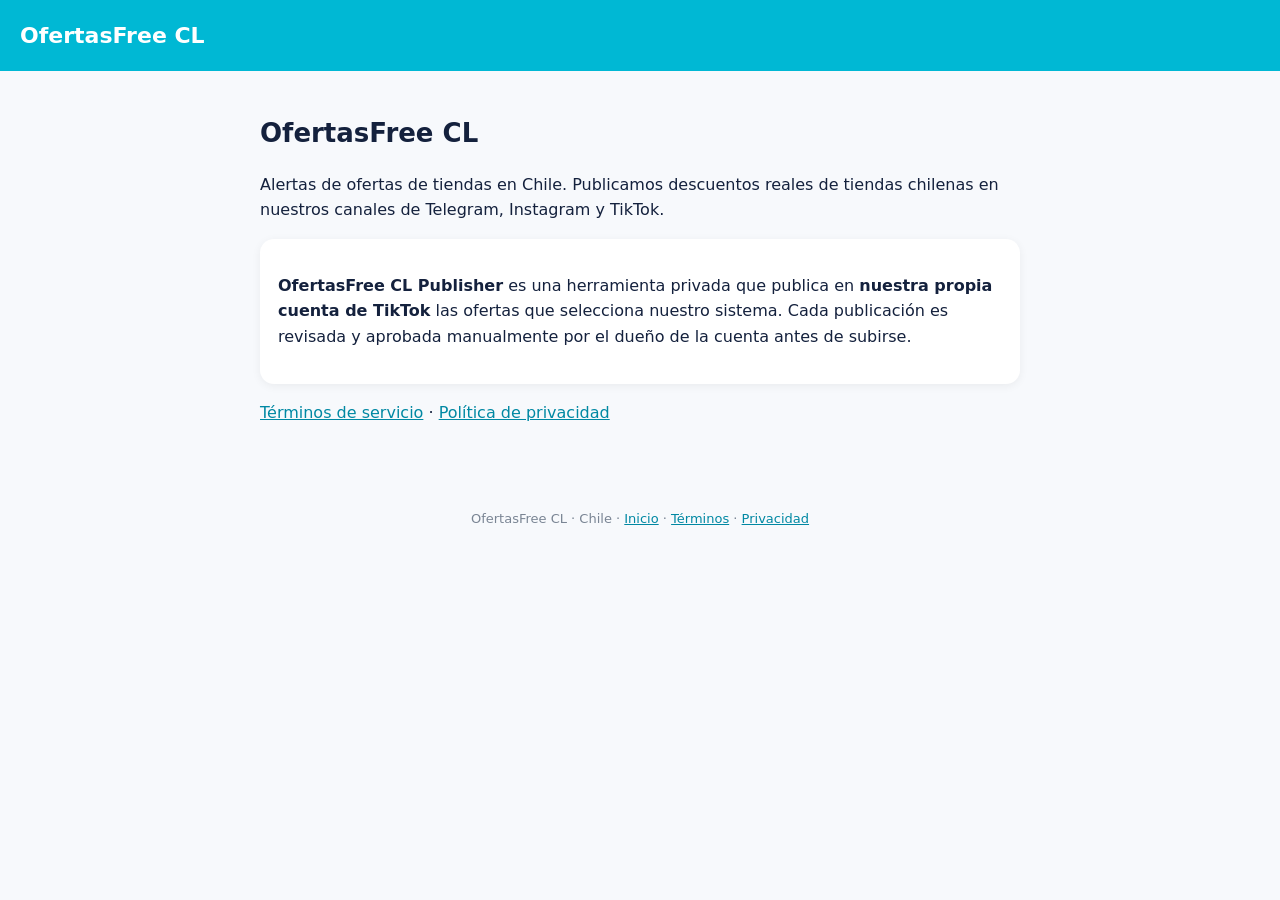
<file: index.html>
<!doctype html><html lang="es"><head><meta charset="utf-8"><meta name="viewport" content="width=device-width,initial-scale=1">
<title>Inicio · OfertasFree CL</title><link rel="stylesheet" href="estilo.css"></head><body>
<header><b>OfertasFree CL</b></header><main>
<h1>OfertasFree CL</h1>
<p>Alertas de ofertas de tiendas en Chile. Publicamos descuentos reales de tiendas chilenas en nuestros canales de Telegram, Instagram y TikTok.</p>
<div class="box"><p><b>OfertasFree CL Publisher</b> es una herramienta privada que publica en <b>nuestra propia cuenta de TikTok</b> las ofertas que selecciona nuestro sistema. Cada publicación es revisada y aprobada manualmente por el dueño de la cuenta antes de subirse.</p></div>
<p><a href="terminos.html">Términos de servicio</a> · <a href="privacidad.html">Política de privacidad</a></p>
</main><footer>OfertasFree CL · Chile · <a href="index.html">Inicio</a> · <a href="terminos.html">Términos</a> · <a href="privacidad.html">Privacidad</a></footer></body></html>
</file>
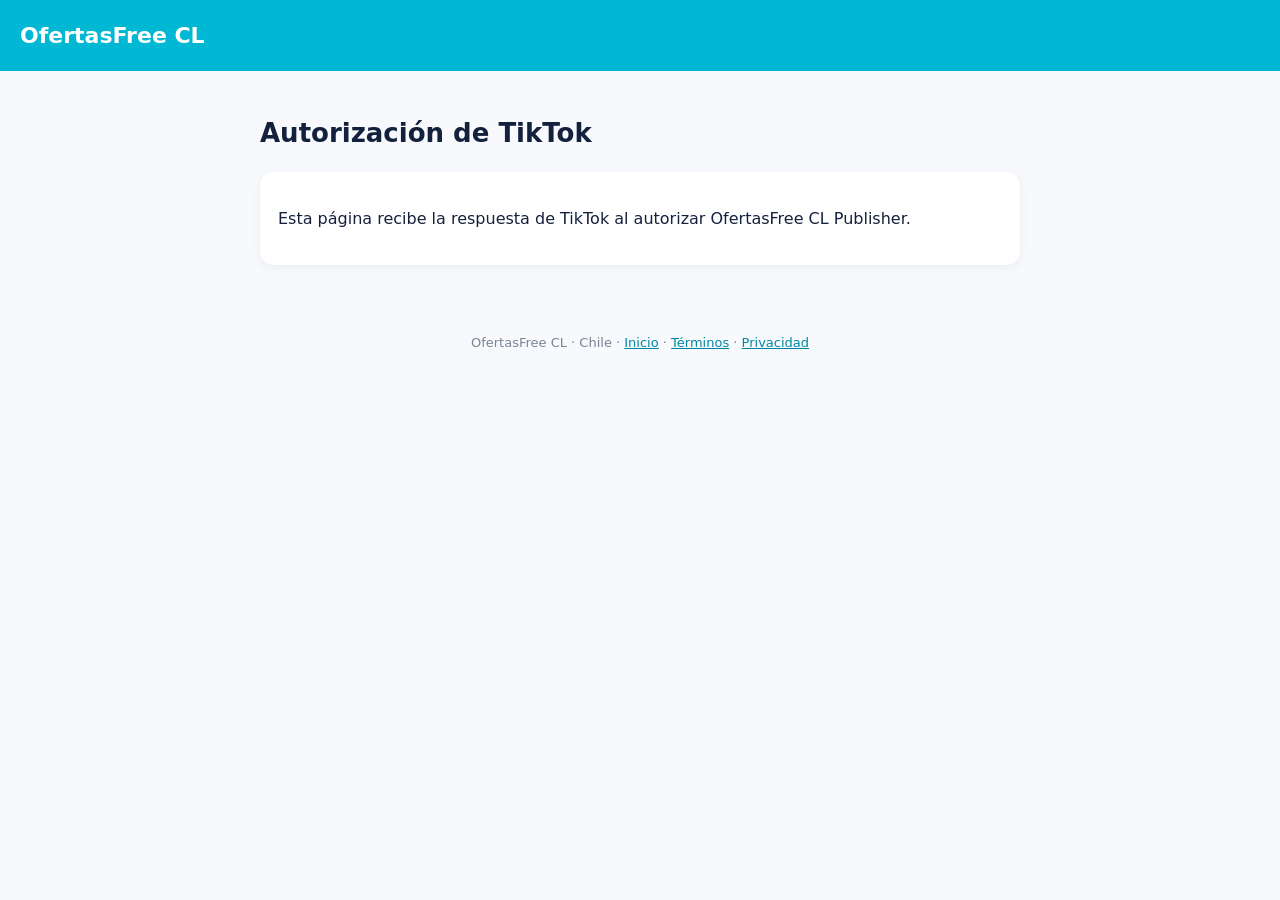
<file: callback.html>
<!doctype html><html lang="es"><head><meta charset="utf-8"><meta name="viewport" content="width=device-width,initial-scale=1">
<title>Autorización · OfertasFree CL</title><link rel="stylesheet" href="estilo.css"></head><body>
<header><b>OfertasFree CL</b></header><main>
<h1>Autorización de TikTok</h1>
<div class="box" id="ok" hidden><p>✅ TikTok autorizó la app. Copia este código y pégalo en la ventana del bot:</p><code id="code"></code><button onclick="navigator.clipboard.writeText(document.getElementById('code').textContent);this.textContent='✅ Copiado'">Copiar código</button></div>
<div class="box" id="err" hidden><p>❌ La autorización no se completó: <span id="msg"></span></p></div>
<div class="box" id="none"><p>Esta página recibe la respuesta de TikTok al autorizar OfertasFree CL Publisher.</p></div>
<script>
const p=new URLSearchParams(location.search);
if(p.get('code')){document.getElementById('none').hidden=true;document.getElementById('ok').hidden=false;document.getElementById('code').textContent=p.get('code');}
else if(p.get('error')){document.getElementById('none').hidden=true;document.getElementById('err').hidden=false;document.getElementById('msg').textContent=p.get('error_description')||p.get('error');}
</script>
</main><footer>OfertasFree CL · Chile · <a href="index.html">Inicio</a> · <a href="terminos.html">Términos</a> · <a href="privacidad.html">Privacidad</a></footer></body></html>
</file>
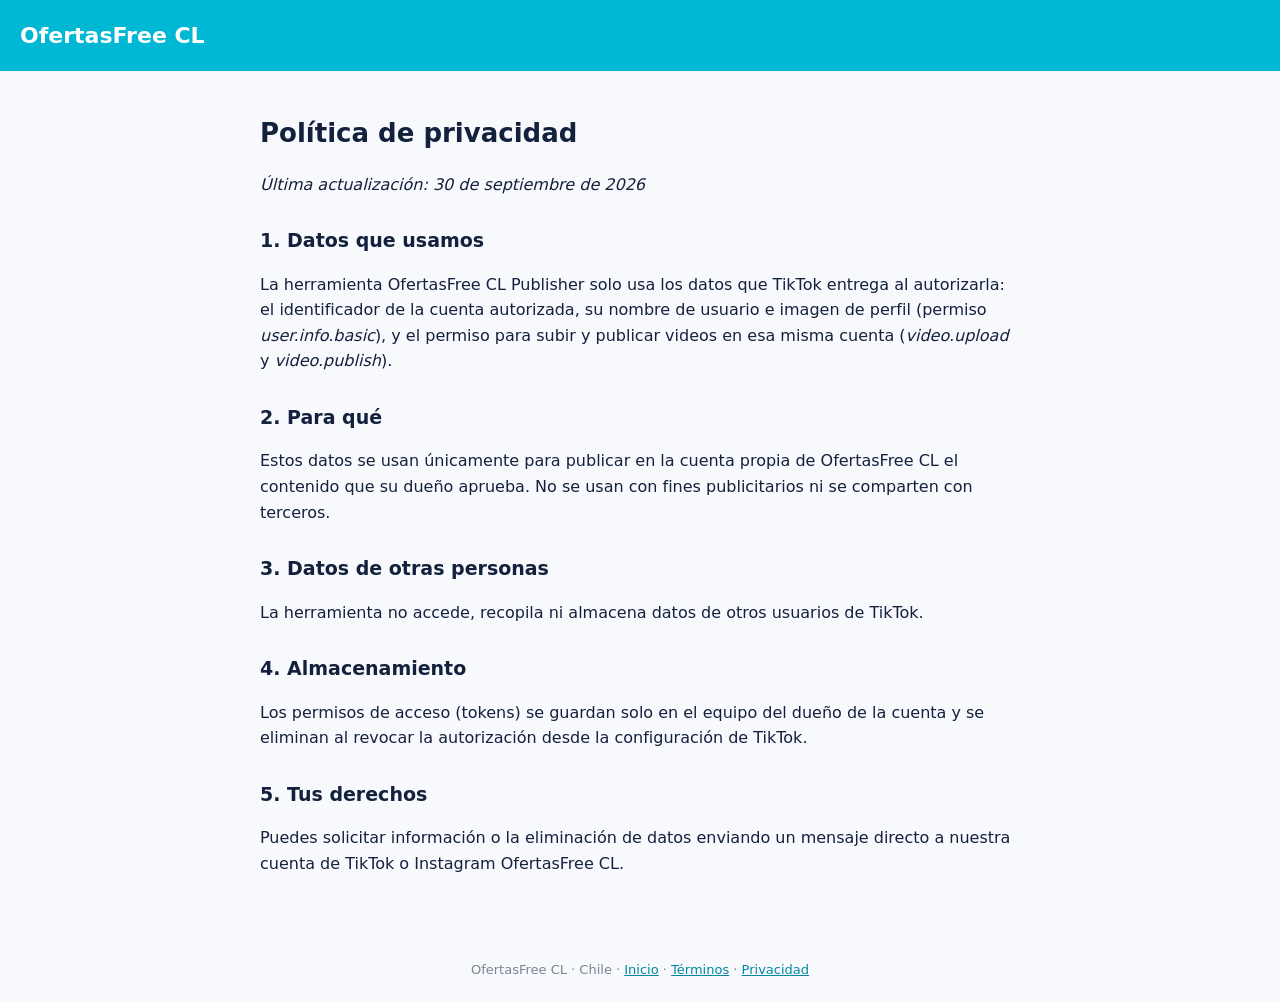
<file: privacidad.html>
<!doctype html><html lang="es"><head><meta charset="utf-8"><meta name="viewport" content="width=device-width,initial-scale=1">
<title>Política de privacidad · OfertasFree CL</title><link rel="stylesheet" href="estilo.css"></head><body>
<header><b>OfertasFree CL</b></header><main>
<h1>Política de privacidad</h1>
<p><i>Última actualización: 30 de septiembre de 2026</i></p>
<h2>1. Datos que usamos</h2>
<p>La herramienta OfertasFree CL Publisher solo usa los datos que TikTok entrega al autorizarla: el identificador de la cuenta autorizada, su nombre de usuario e imagen de perfil (permiso <i>user.info.basic</i>), y el permiso para subir y publicar videos en esa misma cuenta (<i>video.upload</i> y <i>video.publish</i>).</p>
<h2>2. Para qué</h2>
<p>Estos datos se usan únicamente para publicar en la cuenta propia de OfertasFree CL el contenido que su dueño aprueba. No se usan con fines publicitarios ni se comparten con terceros.</p>
<h2>3. Datos de otras personas</h2>
<p>La herramienta no accede, recopila ni almacena datos de otros usuarios de TikTok.</p>
<h2>4. Almacenamiento</h2>
<p>Los permisos de acceso (tokens) se guardan solo en el equipo del dueño de la cuenta y se eliminan al revocar la autorización desde la configuración de TikTok.</p>
<h2>5. Tus derechos</h2>
<p>Puedes solicitar información o la eliminación de datos enviando un mensaje directo a nuestra cuenta de TikTok o Instagram OfertasFree CL.</p>
</main><footer>OfertasFree CL · Chile · <a href="index.html">Inicio</a> · <a href="terminos.html">Términos</a> · <a href="privacidad.html">Privacidad</a></footer></body></html>
</file>
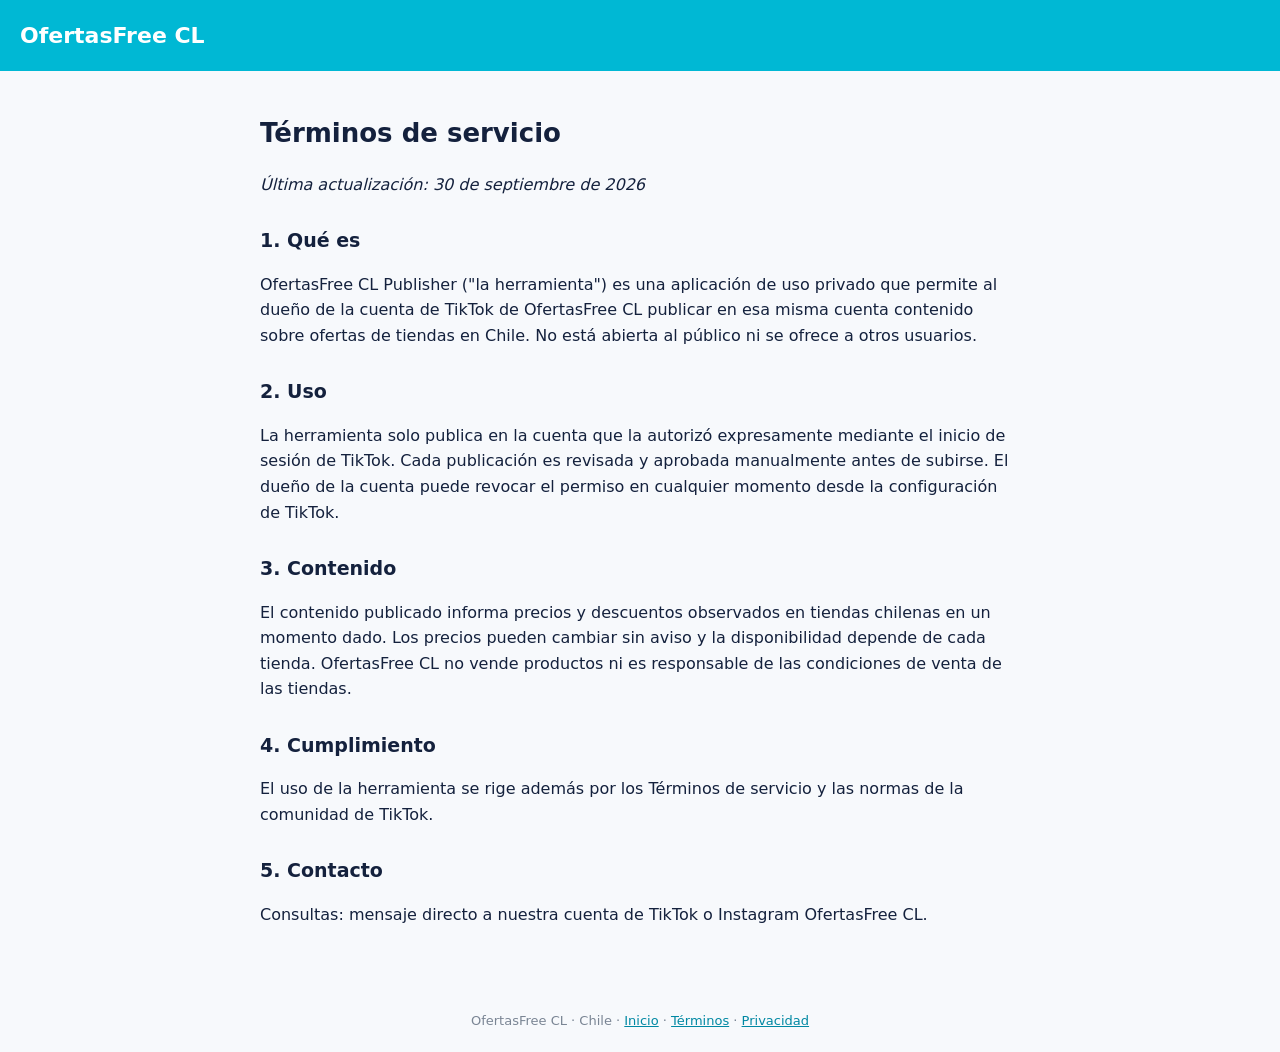
<file: terminos.html>
<!doctype html><html lang="es"><head><meta charset="utf-8"><meta name="viewport" content="width=device-width,initial-scale=1">
<title>Términos de servicio · OfertasFree CL</title><link rel="stylesheet" href="estilo.css"></head><body>
<header><b>OfertasFree CL</b></header><main>
<h1>Términos de servicio</h1>
<p><i>Última actualización: 30 de septiembre de 2026</i></p>
<h2>1. Qué es</h2>
<p>OfertasFree CL Publisher ("la herramienta") es una aplicación de uso privado que permite al dueño de la cuenta de TikTok de OfertasFree CL publicar en esa misma cuenta contenido sobre ofertas de tiendas en Chile. No está abierta al público ni se ofrece a otros usuarios.</p>
<h2>2. Uso</h2>
<p>La herramienta solo publica en la cuenta que la autorizó expresamente mediante el inicio de sesión de TikTok. Cada publicación es revisada y aprobada manualmente antes de subirse. El dueño de la cuenta puede revocar el permiso en cualquier momento desde la configuración de TikTok.</p>
<h2>3. Contenido</h2>
<p>El contenido publicado informa precios y descuentos observados en tiendas chilenas en un momento dado. Los precios pueden cambiar sin aviso y la disponibilidad depende de cada tienda. OfertasFree CL no vende productos ni es responsable de las condiciones de venta de las tiendas.</p>
<h2>4. Cumplimiento</h2>
<p>El uso de la herramienta se rige además por los Términos de servicio y las normas de la comunidad de TikTok.</p>
<h2>5. Contacto</h2>
<p>Consultas: mensaje directo a nuestra cuenta de TikTok o Instagram OfertasFree CL.</p>
</main><footer>OfertasFree CL · Chile · <a href="index.html">Inicio</a> · <a href="terminos.html">Términos</a> · <a href="privacidad.html">Privacidad</a></footer></body></html>
</file>
<file: estilo.css>
body{margin:0;background:#f7f9fc;color:#14213d;font-family:system-ui,-apple-system,"Segoe UI",Roboto,sans-serif;line-height:1.6}
header{background:#00b8d4;color:#fff;padding:18px 20px;display:flex;align-items:center;gap:14px}
header img{width:52px;height:52px;border-radius:50%}header b{font-size:22px}
main{max-width:760px;margin:0 auto;padding:24px 20px 48px}
h1{font-size:26px}h2{font-size:19px;margin-top:28px}
a{color:#0088a3}.box{background:#fff;border-radius:14px;padding:18px;box-shadow:0 2px 10px rgba(0,0,0,.06)}
code{display:block;word-break:break-all;background:#eef3f8;padding:12px;border-radius:8px;font-size:15px}
button{margin-top:12px;background:#00b8d4;color:#fff;border:0;border-radius:10px;padding:12px 18px;font-size:16px;font-weight:600;cursor:pointer}
footer{text-align:center;color:#7a8594;font-size:13px;padding:20px}
</file>
